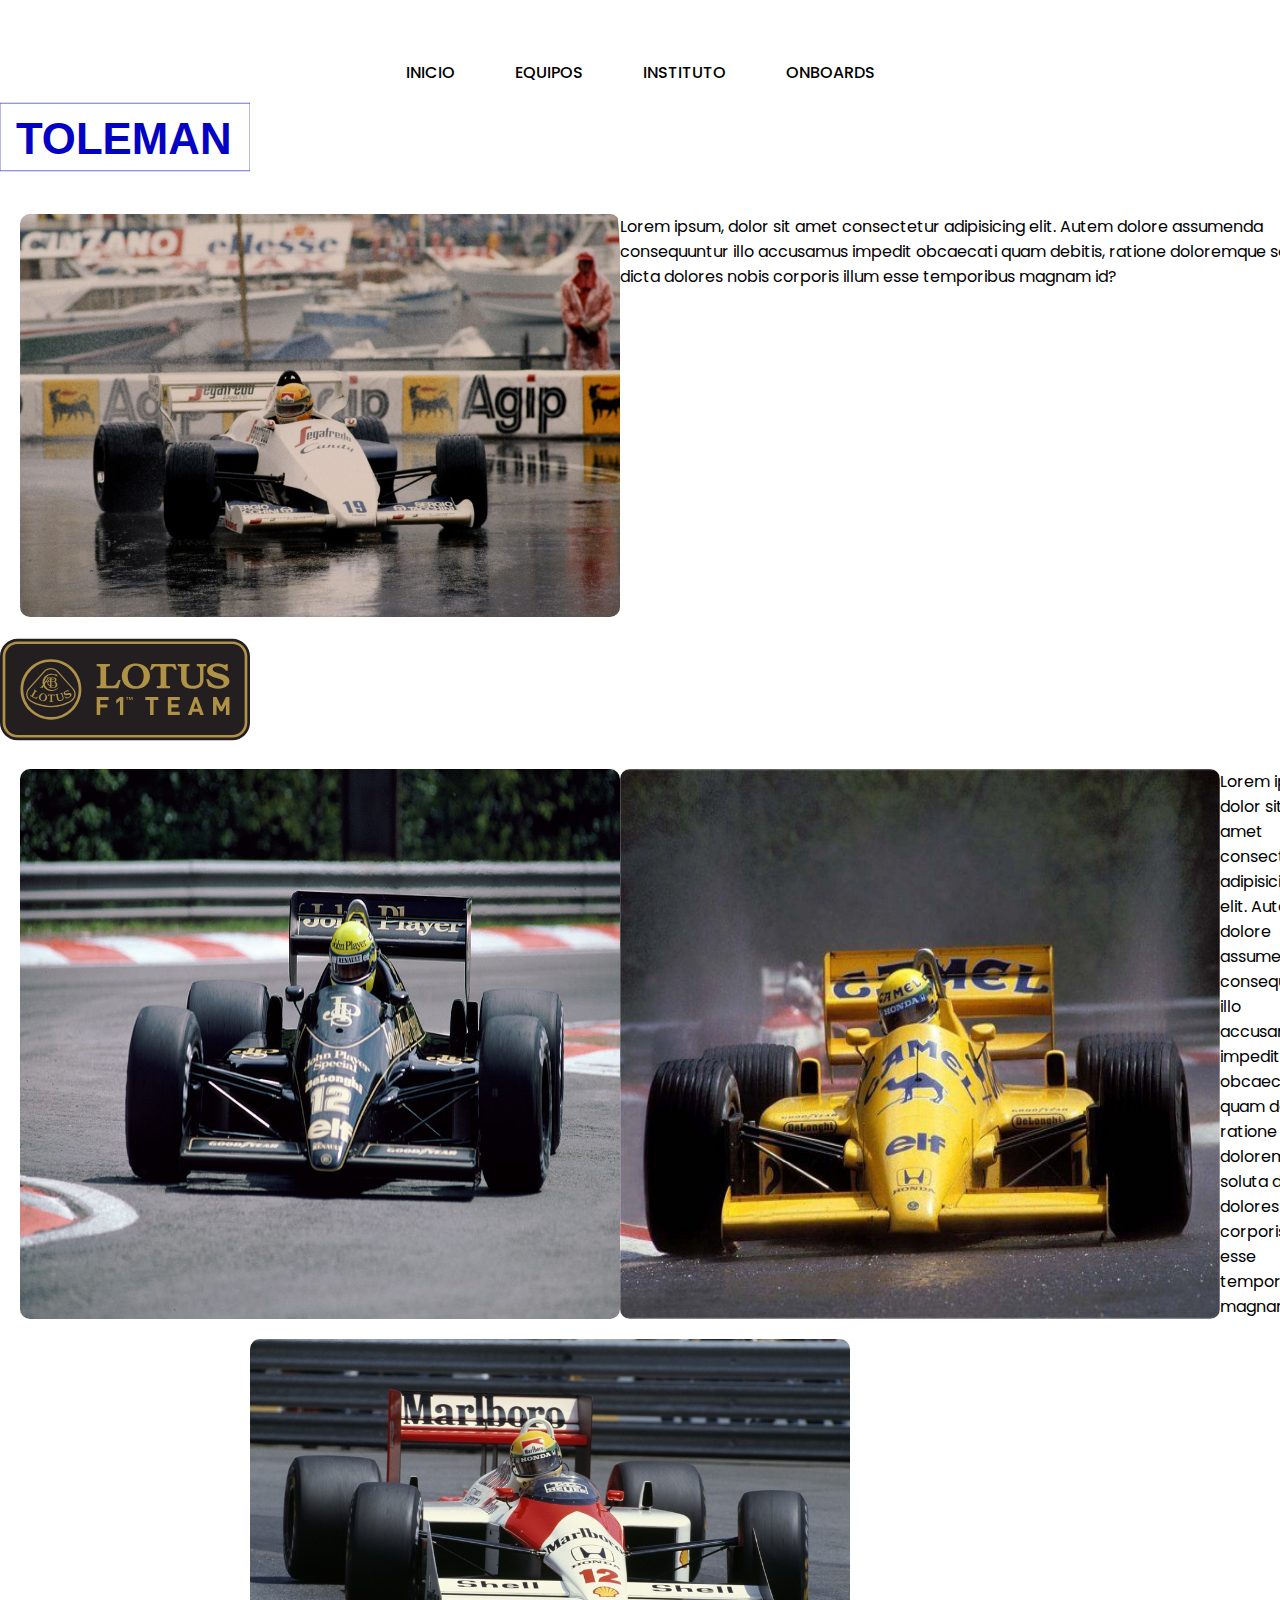
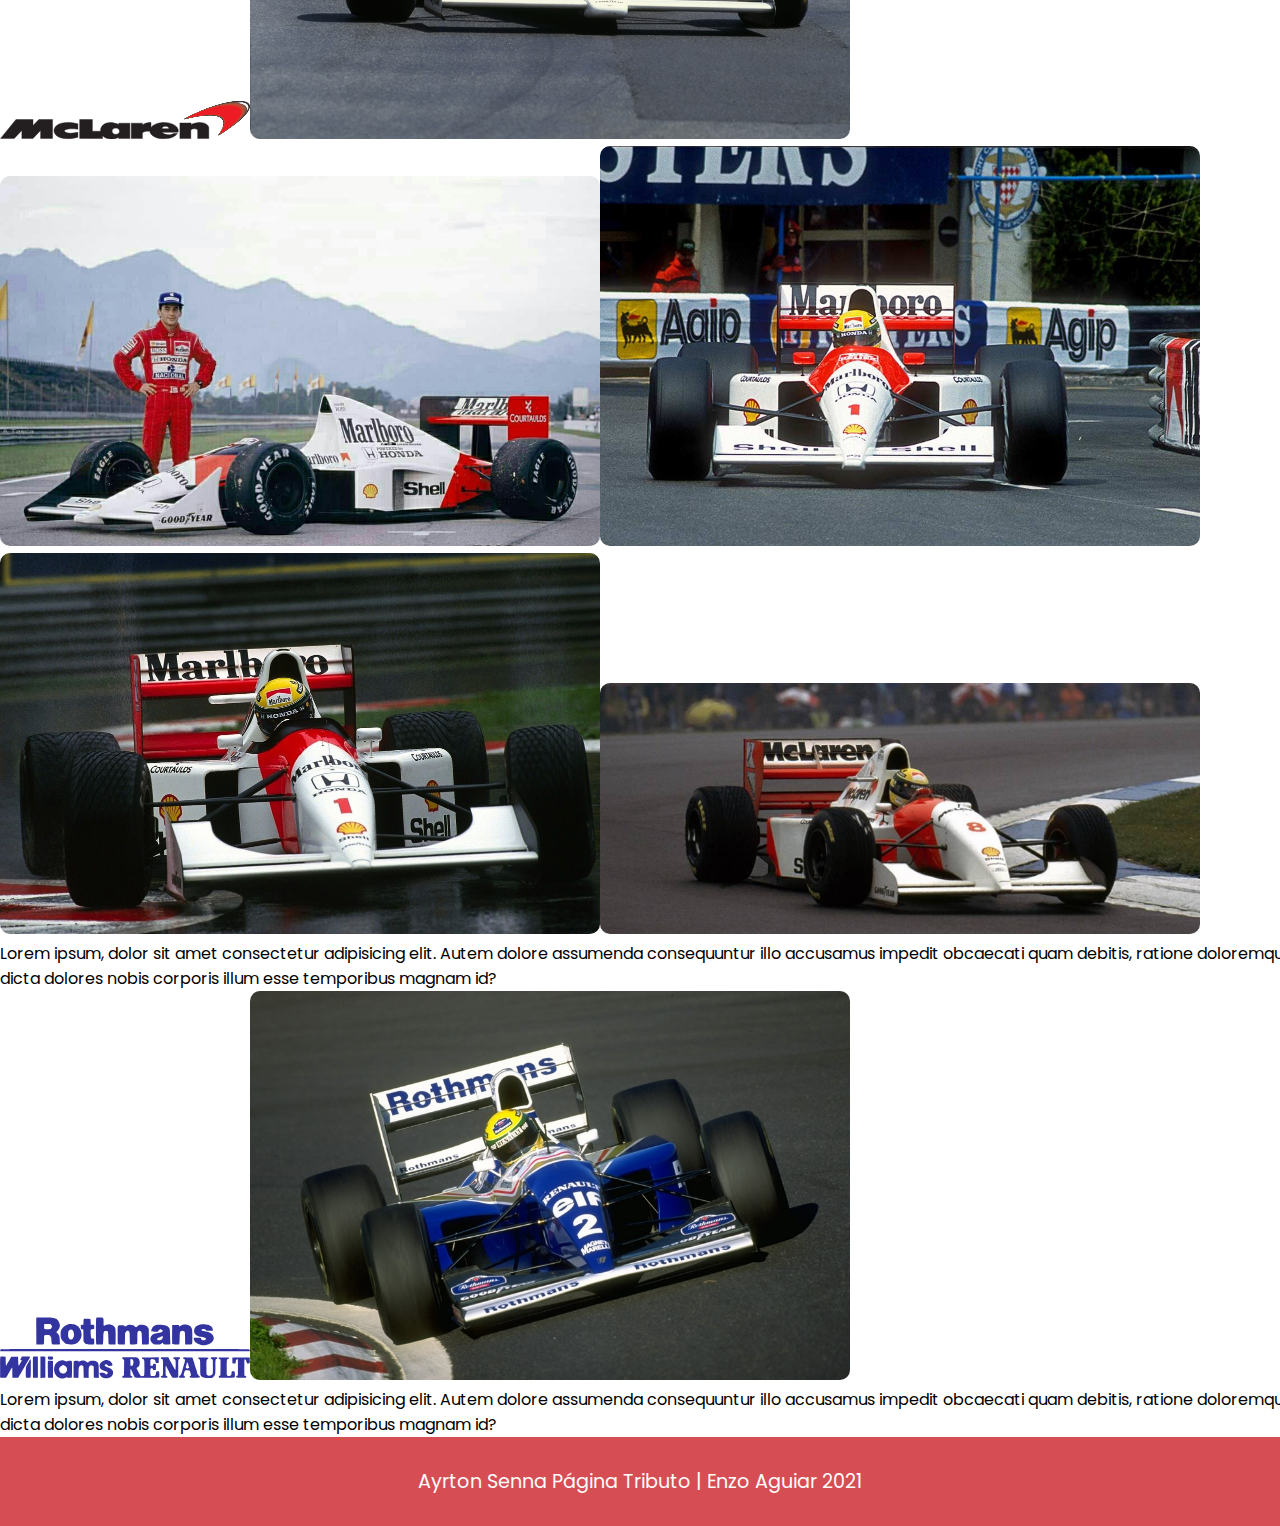
<file: equipos.html>
<!DOCTYPE html>
<html lang="en">
  <head>
    <meta charset="UTF-8">
    <meta http-equiv="X-UA-Compatible" content="IE=edge">
    <meta name="viewport" content="width=device-width, initial-scale=1.0">
    <link rel="icon" type="image/svg+xml" href="img/ayrton-senna.svg">
    <link rel="preconnect" href="https://fonts.gstatic.com">
    <link href="https://fonts.googleapis.com/css2?family=Poppins:ital,wght@0,100;0,200;0,300;0,400;0,500;1,100;1,200&amp;display=swap" rel="stylesheet">
    <link rel="stylesheet" href="css/style.css">
    <title>Ayrton Senna Tribute Page | Equipos </title>
  </head>
  <body>
    <header></header>
    <div class="nav-menu">
      <input id="toggle" type="checkbox">
      <label class="navbar-label" for="toggle"> </label>
      <nav class="nav-responsive"> <a class="nav-link" href="index.html">Inicio </a><a class="nav-link" href="equipos.html">Equipos </a><a class="nav-link" href="instituto.html">Instituto</a><a class="nav-link" href="onboard.html">Onboards</a></nav>
    </div>
    <div class="Nav-container">
      <nav class="Navegacion">
        <li><a href="index.html">Inicio</a></li>
        <li><a href="equipos.html">Equipos</a></li>
        <li><a href="instituto.html">Instituto</a></li>
        <li><a href="onboard.html">Onboards</a></li>
      </nav>
    </div>
  </body>
  <section class="Equipos">
    <section class="Toleman"><img class="Team-Logo" style="true" src="img/toleman-logo-1.svg" alt="">
      <section class="Teams-Wrapper">
        <figure class="Toleman-Imagenes"><img class="Team-Pic" src="img/toleman.jpg" alt="Toleman Car Picture"></figure>
        <section class="Toleman-Descripcion">
          <p>Lorem ipsum, dolor sit amet consectetur adipisicing elit. Autem dolore assumenda consequuntur illo accusamus impedit obcaecati quam debitis, ratione doloremque soluta dicta dolores nobis corporis illum esse temporibus magnam id?</p>
        </section>
      </section>
    </section>
    <section class="Lotus"><img class="Team-Logo" style="true" src="img/lotuslogo.svg" alt="Lotus Logo SVG"></section>
    <section class="Teams-Wrapper"><img class="Team-Pic" src="img/lotus1.jpg" alt="Lotus Car First"><img class="Team-Pic" src="img/lotus2.jpg" alt="Lotus Car Sec">
      <section class="Lotus-Descripcion">
        <p>Lorem ipsum, dolor sit amet consectetur adipisicing elit. Autem dolore assumenda consequuntur illo accusamus impedit obcaecati quam debitis, ratione doloremque soluta dicta dolores nobis corporis illum esse temporibus magnam id?</p>
      </section>
    </section>
    <div class="Mclaren">
      <div class="Mclaren-Imagenes"><img class="Team-Logo" style="true" src="img/mclarenlogo.svg" alt=""><img class="Team-Pic" src="img/mclaren1.jpg" alt="Mclaren Car First"><img class="Team-Pic" src="img/mclaren2.jpg" alt="Mclaren Car Second"><img class="Team-Pic" src="img/mclaren3.jpg" alt="Mclaren Car Third"><img class="Team-Pic" src="img/mclaren4.jpg" alt="Mclaren Car Fourth"><img class="Team-Pic" src="img/mclaren5.jpg" alt="Mclaren Car Fifth"></div>
      <div class="Mclaren-Descripcion">
        <p>Lorem ipsum, dolor sit amet consectetur adipisicing elit. Autem dolore assumenda consequuntur illo accusamus impedit obcaecati quam debitis, ratione doloremque soluta dicta dolores nobis corporis illum esse temporibus magnam id?</p>
      </div>
    </div>
    <div class="Williams">
      <div class="Williams-Imagenes"><img class="Team-Logo" style="true" src="img/williamslogo.svg" alt="Williams Logo SVG"><img class="Team-Pic" src="img/williams.jpg" alt="Williams Car First"></div>
      <div class="Toleman-Descripcion">
        <p>Lorem ipsum, dolor sit amet consectetur adipisicing elit. Autem dolore assumenda consequuntur illo accusamus impedit obcaecati quam debitis, ratione doloremque soluta dicta dolores nobis corporis illum esse temporibus magnam id?</p>
      </div>
    </div>
  </section>
  <footer>
    <p>Ayrton Senna P&aacute;gina Tributo | Enzo Aguiar 2021</p>
  </footer>
</html>
</file>
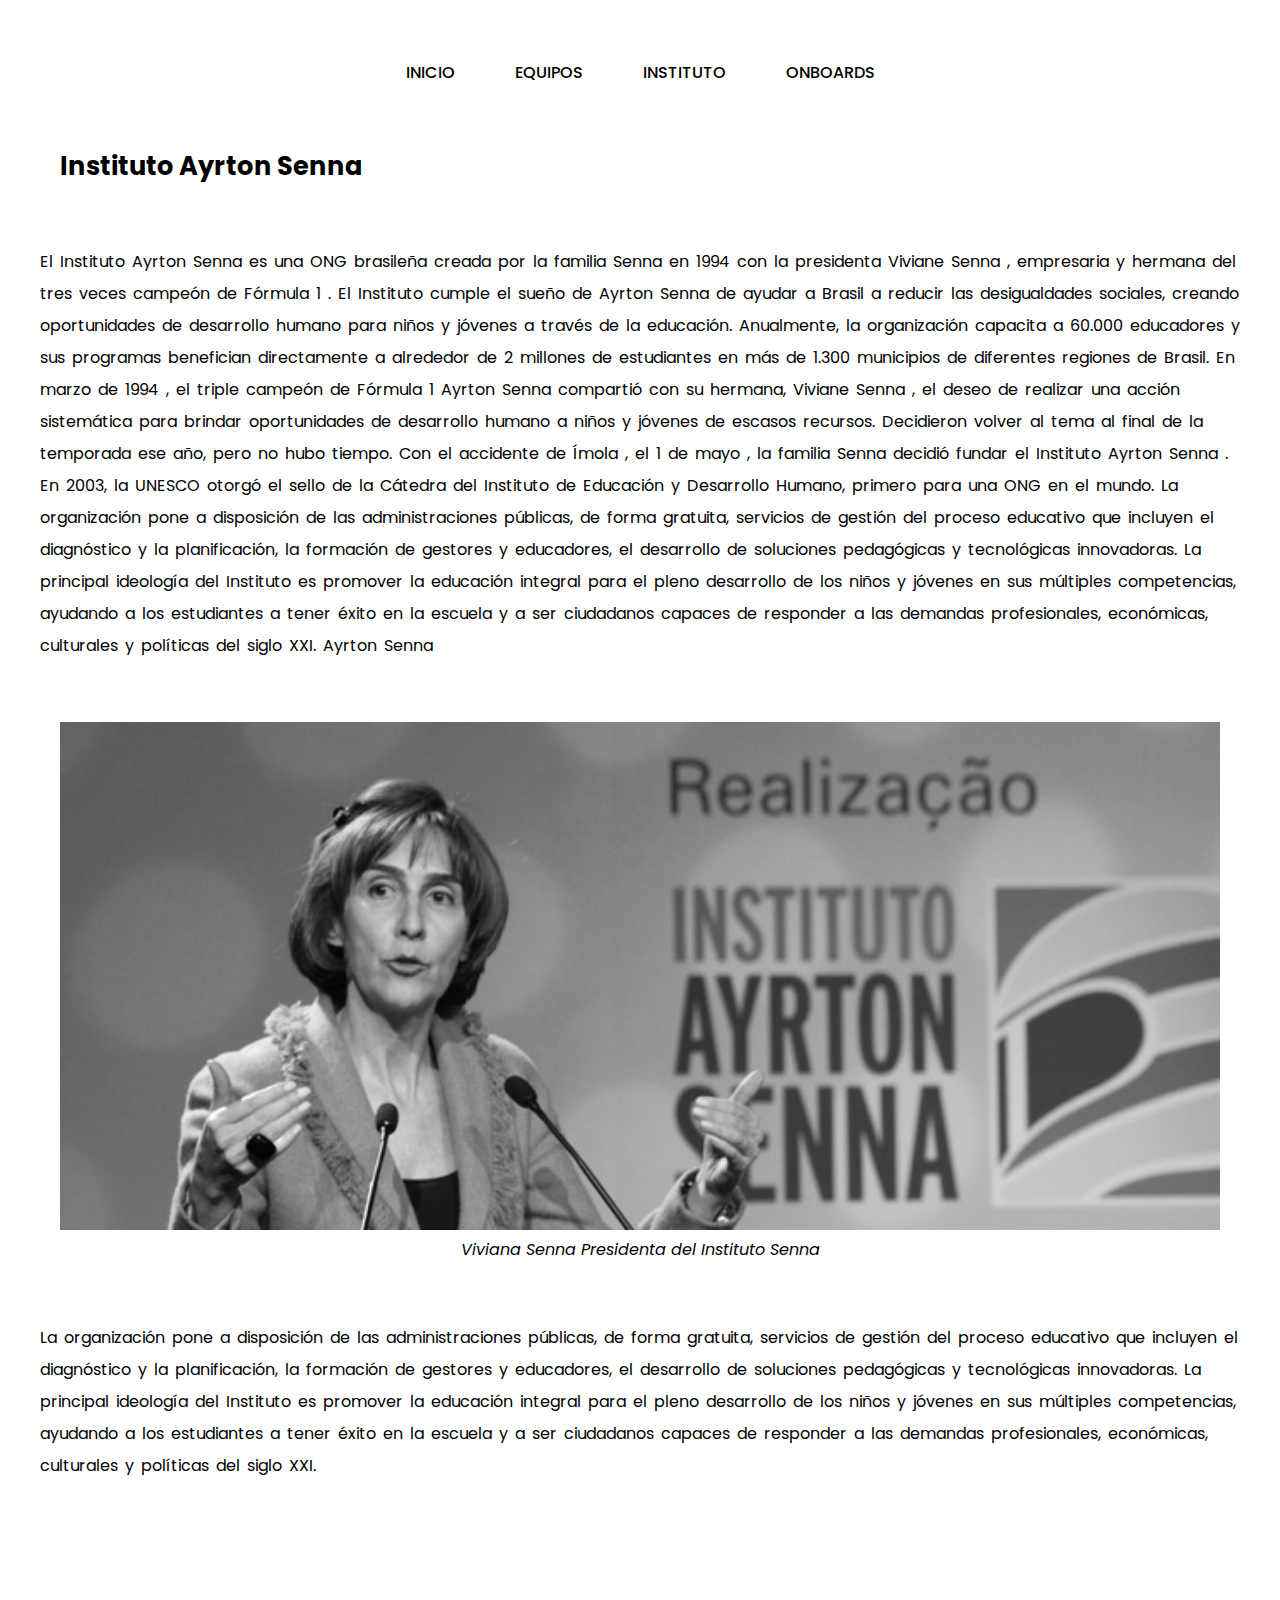
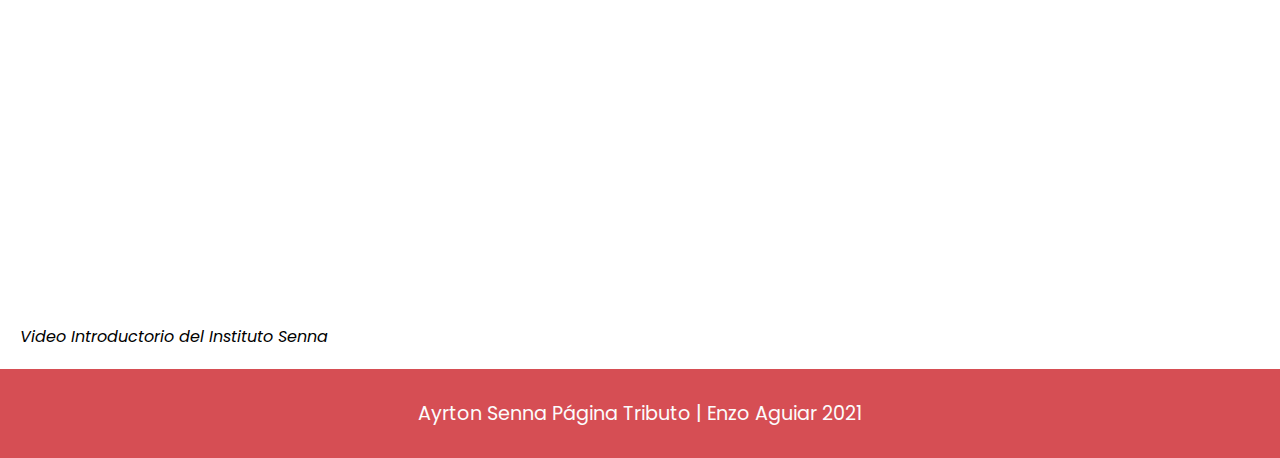
<file: instituto.html>
<!DOCTYPE html>
<head>
  <meta charset="UTF-8">
  <meta http-equiv="X-UA-Compatible" content="IE=edge">
  <meta name="viewport" content="width=device-width, initial-scale=1.0">
  <link rel="icon" type="image/svg+xml" href="img/ayrton-senna.svg">
  <link rel="preconnect" href="https://fonts.gstatic.com">
  <link href="https://fonts.googleapis.com/css2?family=Poppins:ital,wght@0,100;0,200;0,300;0,400;0,500;1,100;1,200&amp;display=swap" rel="stylesheet">
  <link rel="stylesheet" href="css/style.css">
  <title> Ayrton Senna Tribute Page | Instituto </title>
</head>
<header></header>
<div class="nav-menu">
  <input id="toggle" type="checkbox">
  <label class="navbar-label" for="toggle"> </label>
  <nav class="nav-responsive"> <a class="nav-link" href="index.html">Inicio </a><a class="nav-link" href="equipos.html">Equipos </a><a class="nav-link" href="instituto.html">Instituto</a><a class="nav-link" href="onboard.html">Onboards</a></nav>
</div>
<div class="Nav-container">
  <nav class="Navegacion">
    <li><a href="index.html">Inicio</a></li>
    <li><a href="equipos.html">Equipos</a></li>
    <li><a href="instituto.html">Instituto</a></li>
    <li><a href="onboard.html">Onboards</a></li>
  </nav>
</div>
<section class="Instituto-Wrapper">
  <h1 class="Instituto-Tittle">Instituto Ayrton Senna</h1>
  <p class="Instituto-Text">
    El Instituto Ayrton Senna es una ONG brasile&ntilde;a creada por la familia Senna en 1994 con la presidenta
    Viviane Senna , empresaria y hermana del tres veces campe&oacute;n de F&oacute;rmula 1 .
    El Instituto cumple el sue&ntilde;o de Ayrton Senna de ayudar a Brasil a reducir las desigualdades sociales,
    creando oportunidades de desarrollo humano para ni&ntilde;os y j&oacute;venes a trav&eacute;s de la
    educaci&oacute;n.
    Anualmente, la organizaci&oacute;n capacita a 60.000 educadores y sus programas benefician directamente a
    alrededor de 2 millones de estudiantes en m&aacute;s de 1.300 municipios de
    diferentes regiones de Brasil.
    En marzo de 1994 , el triple campe&oacute;n de F&oacute;rmula 1 Ayrton Senna comparti&oacute; con su hermana, Viviane Senna ,
    el deseo de realizar una acci&oacute;n sistem&aacute;tica para brindar oportunidades
    de desarrollo humano a ni&ntilde;os y j&oacute;venes de escasos recursos. Decidieron volver al tema al final de la
    temporada ese a&ntilde;o, pero no hubo tiempo. Con el accidente de &Iacute;mola , el 1 de
    mayo , la familia Senna decidi&oacute; fundar el Instituto Ayrton Senna .
    En 2003, la UNESCO otorg&oacute; el sello de la C&aacute;tedra del Instituto de Educaci&oacute;n y Desarrollo Humano, primero
    para una ONG en el mundo.
    La organizaci&oacute;n pone a disposici&oacute;n de las administraciones p&uacute;blicas, de forma gratuita, servicios de gesti&oacute;n del
    proceso educativo que incluyen el diagn&oacute;stico y la
    planificaci&oacute;n, la formaci&oacute;n de gestores y educadores, el desarrollo de soluciones pedag&oacute;gicas y tecnol&oacute;gicas
    innovadoras.
    La principal ideolog&iacute;a del Instituto es promover la educaci&oacute;n integral para el pleno desarrollo de los ni&ntilde;os y j&oacute;venes en
    sus m&uacute;ltiples competencias, ayudando a los
    estudiantes a tener &eacute;xito en la escuela y a ser ciudadanos capaces de responder a las demandas profesionales,
    econ&oacute;micas, culturales y pol&iacute;ticas del siglo XXI.
    Ayrton Senna
  </p>
  <div class="Viviana"><img class="Viviana-Pic" src="img/vivianesenna.jpg" alt="">
    <p class="Viviana-Description">
       Viviana Senna Presidenta del Instituto Senna</p>
  </div>
  <p class="Instituto-Text">
    La organizaci&oacute;n pone a disposici&oacute;n de las administraciones p&uacute;blicas, de forma gratuita, servicios de gesti&oacute;n del
    proceso educativo que incluyen el diagn&oacute;stico y la
    planificaci&oacute;n, la formaci&oacute;n de gestores y educadores, el desarrollo de soluciones pedag&oacute;gicas y tecnol&oacute;gicas
    innovadoras.
    La principal ideolog&iacute;a del Instituto es promover la educaci&oacute;n integral para el pleno desarrollo de los ni&ntilde;os y j&oacute;venes en
    sus m&uacute;ltiples competencias, ayudando a los
    estudiantes a tener &eacute;xito en la escuela y a ser ciudadanos capaces de responder a las demandas profesionales,
    econ&oacute;micas, culturales y pol&iacute;ticas del siglo XXI.
  </p>
  <div class="VideoInstituto">
    <iframe width="760" height="415" src="https://www.youtube.com/embed/zb3hJo61zx4" title="YouTube video player" frameborder="0" allow="accelerometer; autoplay; clipboard-write; encrypted-media; gyroscope; picture-in-picture" allowfullscreen=""></iframe>
    <p>Video Introductorio del Instituto Senna</p>
  </div>
</section>
<footer>
  <p>Ayrton Senna P&aacute;gina Tributo | Enzo Aguiar 2021</p>
</footer>
</file>
<file: css/style.css>
::root {
  --blackfont: #333; }

* {
  margin: 0;
  padding: 0;
  box-sizing: border-box; }

body {
  font-family: "Poppins", sans-serif; }

header {
  display: flex;
  flex-direction: row;
  padding: 30px;
  align-items: center;
  flex-basis: 70%; }

.Nav-container .Navegacion {
  display: flex;
  flex-direction: row;
  justify-content: center; }
  .Nav-container .Navegacion li {
    list-style: none;
    padding: 0px 30px; }
    .Nav-container .Navegacion li a {
      text-decoration: none;
      color: var(--blackfont);
      text-transform: uppercase;
      font-weight: 500; }
      .Nav-container .Navegacion li a::after {
        width: 0;
        content: "";
        display: block;
        border-bottom: 2px solid red;
        transition: width 250ms; }
      .Nav-container .Navegacion li a:hover:after {
        width: 100%; }

.nav-menu {
  display: none;
  position: relative;
  width: 100%;
  overflow: hidden; }

.nav-responsive {
  display: inline-block;
  margin: 25px 25px 20px;
  pointer-events: none;
  transition: 0.5s; }

.nav-link {
  text-decoration: none;
  display: block;
  text-align: left;
  color: transparent;
  font-size: 14px;
  letter-spacing: -6px;
  height: 6px;
  line-height: 7px;
  text-transform: uppercase;
  transform: scaleY(0.2);
  transition: 0.3s, opacity 0.1s; }

.nav-link:nth-child(n + 4) {
  margin-top: -7px;
  opacity: 0; }

.nav-link:before {
  position: absolute;
  content: "";
  top: 50%;
  transform: translateY(-50%) scaleY(5);
  width: 80%;
  height: 2px;
  background-color: #ec7263;
  transition: 0.3s; }

.navbar-label {
  position: absolute;
  width: 20px;
  height: 20px;
  margin: 25px;
  background-color: transparent;
  cursor: pointer;
  border-radius: 50%;
  transition: 0.3s; }

/* .navbar-label:hover {
  box-shadow: 0 0 0 8px rgba(0, 0, 0, 0.1), inset 0 0 0 20px rgba(0, 0, 0, 0.1);
} */
.navbar-label:before,
.navbar-label:after {
  position: absolute;
  content: "";
  top: 50%;
  left: 0;
  width: 100%;
  height: 1px;
  /*transform:translateY(-25%);*/
  background-color: #ec7263;
  border-radius: 5px;
  transition: 0.3s; }

.navbar-label:before {
  transform: translateY(-50%) rotate(45deg) scale(0); }

.navbar-label:after {
  transform: translateY(50%) rotate(-45deg) scale(0); }

#toggle {
  display: none; }

#toggle:checked ~ .nav-responsive {
  margin-bottom: 100px;
  pointer-events: auto;
  transform: translate(50px, 50px); }

#toggle:checked ~ .nav-responsive a {
  color: #333;
  font-size: 1.2em;
  letter-spacing: 0;
  height: 40px;
  line-height: 40px;
  margin-top: 0;
  opacity: 1;
  transform: scaleY(1); }

#toggle:checked ~ .nav-responsive a:before {
  opacity: 0; }

#toggle:checked ~ .navbar-label:before {
  height: 2px;
  transform: translateY(-50%) rotate(45deg) scale(1); }

#toggle:checked ~ .navbar-label:after {
  height: 2px;
  transform: translateY(-50%) rotate(-45deg) scale(1); }

.Head-Container {
  text-align: center; }
  .Head-Container h1 {
    font-size: 2.5em;
    font-weight: 300;
    padding: 60px 0px; }
  .Head-Container img {
    border-radius: 10px;
    max-width: 100%; }
  .Head-Container h2 {
    padding: 30px 0px;
    font-weight: 300; }

.About {
  padding: 60px 0px; }
  .About h2 {
    padding: 30px 0px;
    font-weight: 400;
    font-size: 1.9em;
    text-transform: uppercase;
    text-align: center; }
  .About p {
    line-height: 2.2em;
    padding: 0px 20px; }

.Logros {
  display: flex;
  justify-content: space-around;
  padding: 120px 0px; }
  .Logros .Logros-item {
    text-align: center; }
    .Logros .Logros-item img {
      max-width: 100%;
      height: 90px; }
    .Logros .Logros-item h1 {
      font-size: 3em;
      font-weight: 400; }
    .Logros .Logros-item h3 {
      font-weight: 400; }

.Senna-landscape {
  position: relative;
  padding: 30px 0px; }
  .Senna-landscape img {
    width: 100%;
    filter: blur(2px); }
  .Senna-landscape .Senna-quotebottom {
    position: absolute;
    bottom: 8px;
    right: 16px;
    padding: 30px 0px; }
  .Senna-landscape .Senna-quotetop {
    position: absolute;
    top: 8px;
    right: 16px;
    padding: 30px 0px; }

.Senna-quotebottom,
.Senna-quotetop {
  color: #fff;
  font-size: 1.5em;
  width: 50%;
  background-color: rgba(255, 255, 255, 0.1);
  border-radius: 10px; }

.Senna-quotebottom {
  font-style: italic; }

.Equipos {
  display: grid; }

.Team-Logo {
  width: 250px; }

.Team-Pic {
  width: 600px;
  border-radius: 10px; }

.Teams-Wrapper {
  display: flex;
  padding: 20px;
  flex-direction: row;
  flex-basis: 50%; }
  .Teams-Wrapper .Toleman-Descripcion,
  .Teams-Wrapper .Toleman-Imagenes {
    display: flex;
    flex-direction: row; }

.Instituto-Wrapper,
.Instituto-Text {
  padding: 20px; }
  .Instituto-Wrapper .Instituto-Tittle,
  .Instituto-Text .Instituto-Tittle {
    padding: 40px;
    font-size: 1.6em; }
  .Instituto-Wrapper .Instituto-Text,
  .Instituto-Text .Instituto-Text {
    line-height: 2em;
    word-spacing: 3px; }
  .Instituto-Wrapper .Viviana,
  .Instituto-Text .Viviana {
    padding: 40px;
    text-align: center; }
    .Instituto-Wrapper .Viviana .Viviana-Pic,
    .Instituto-Text .Viviana .Viviana-Pic {
      width: 100%;
      filter: grayscale(1); }
    .Instituto-Wrapper .Viviana .Viviana-Description,
    .Instituto-Text .Viviana .Viviana-Description {
      font-style: italic; }
  .Instituto-Wrapper .VideoInstituto,
  .Instituto-Text .VideoInstituto {
    min-width: 50%; }
    .Instituto-Wrapper .VideoInstituto p,
    .Instituto-Text .VideoInstituto p {
      font-style: italic; }

footer {
  padding: 30px;
  position: relative;
  text-align: center;
  color: #fcfcfc;
  font-size: 1.2em;
  background: rgba(204, 34, 41, 0.8); }

@media (max-width: 780px) {
  body {
    background: #f3f3f3; }

  header {
    padding: 0px; }

  .nav-menu {
    display: block; }

  .Nav-container {
    display: none; }

  .Logros .Logros-item img {
    height: 60px; }
  .Logros .Logros-item h1 {
    font-size: 1.5em; }

  .Senna-quotebottom,
  .Senna-quotetop {
    font-size: 0.7em;
    padding: 0px 30px; }

  footer {
    font-size: 1em; } }

/*# sourceMappingURL=style.css.map */
</file>
